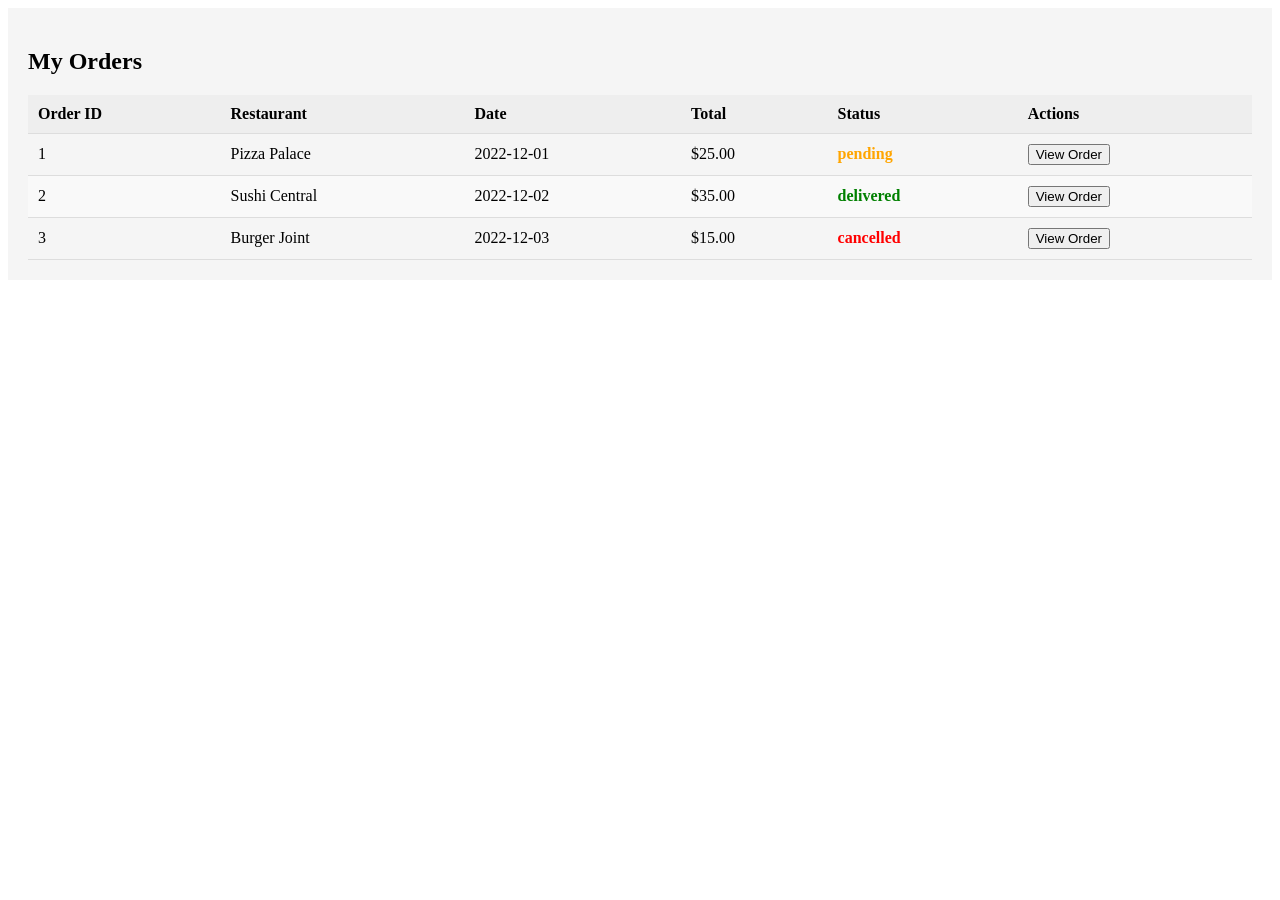
<file: cart.html>
<html>
    <head>
        <style>
            #my-orders {
  padding: 20px;
  background-color: #f5f5f5;
}

#orders-table {
  width: 100%;
  border-collapse: collapse;
}

#orders-table th,
#orders-table td {
  padding: 10px;
  text-align: left;
  border-bottom: 1px solid #ddd;
}

#orders-table th {
  background-color: #eee;
  font-weight: bold;
}

#orders-table tr:nth-child(even) {
  background-color: #f9f9f9;
}

#orders-table .status {
  color: #333;
  font-weight: bold;
}

#orders-table .pending {
  color: orange;
}

#orders-table .delivered {
  color: green;
}

#orders-table .cancelled {
  color: red;
}

        </style>
        </head>
        <body>
<div id="my-orders">
  <h2>My Orders</h2>
  <table id="orders-table">
    <thead>
      <tr>
        <th>Order ID</th>
        <th>Restaurant</th>
        <th>Date</th>
        <th>Total</th>
        <th>Status</th>
        <th>Actions</th>
      </tr>
    </thead>
    <tbody id="orders-table-body">
    </tbody>
  </table>
</div>
<script>

    const orders = [
  {
    id: 1,
    restaurant: "Pizza Palace",
    date: "2022-12-01",
    total: "$25.00",
    status: "pending"
  },
  {
    id: 2,
    restaurant: "Sushi Central",
    date: "2022-12-02",
    total: "$35.00",
    status: "delivered"
  },
  {
    id: 3,
    restaurant: "Burger Joint",
    date: "2022-12-03",
    total: "$15.00",
    status: "cancelled"
  }
];

const tableBody = document.querySelector("#orders-table-body");

for (const order of orders) {
  const row = document.createElement("tr");
  row.innerHTML = `
    <td>${order.id}</td>
    <td>${order.restaurant}</td>
    <td>${order.date}</td>
    <td>${order.total}</td>
    <td class="status ${order.status}">${order.status}</td>
    <td><button class="view-order-button">View Order</button></td>
  `;
  tableBody.appendChild(row);
}

</script>
</body>
</html>
</file>
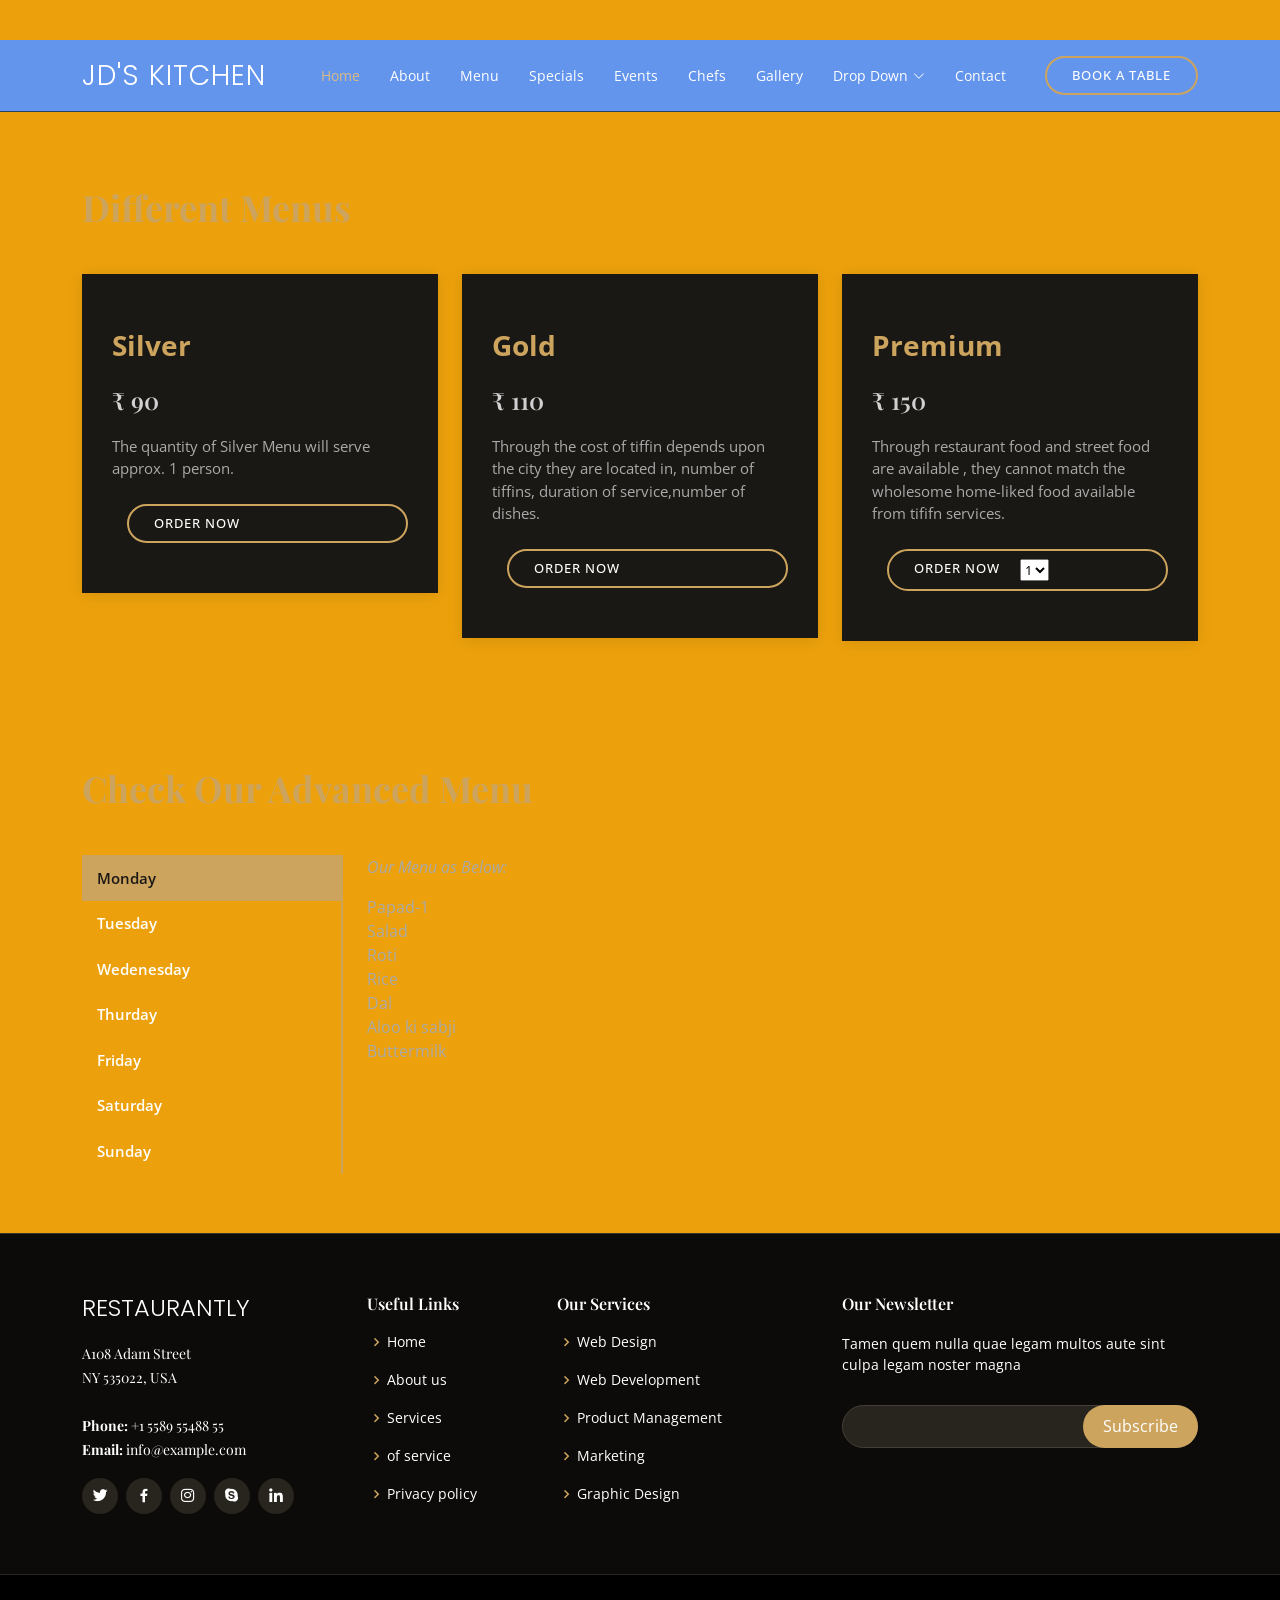
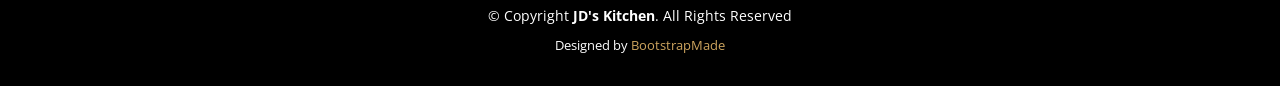
<file: dashboard.html>
<!DOCTYPE html>
<html lang="en">

<head>
  <meta charset="utf-8">
  <meta content="width=device-width, initial-scale=1.0" name="viewport">

  <title>Restaurantly Bootstrap Template - Index</title>
  <meta content="" name="description">
  <meta content="" name="keywords">

  <!-- Favicons -->
  <link href="assets/img/favicon.png" rel="icon">
  <link href="assets/img/apple-touch-icon.png" rel="apple-touch-icon">

  <!-- Google Fonts -->
  <link href="https://fonts.googleapis.com/css?family=Open+Sans:300,300i,400,400i,600,600i,700,700i|Playfair+Display:ital,wght@0,400;0,500;0,600;0,700;1,400;1,500;1,600;1,700|Poppins:300,300i,400,400i,500,500i,600,600i,700,700i" rel="stylesheet">

  <!-- Vendor CSS Files -->
  <link href="assets/vendor/animate.css/animate.min.css" rel="stylesheet">
  <link href="assets/vendor/aos/aos.css" rel="stylesheet">
  <link href="assets/vendor/bootstrap/css/bootstrap.min.css" rel="stylesheet">
  <link href="assets/vendor/bootstrap-icons/bootstrap-icons.css" rel="stylesheet">
  <link href="assets/vendor/boxicons/css/boxicons.min.css" rel="stylesheet">
  <link href="assets/vendor/glightbox/css/glightbox.min.css" rel="stylesheet">
  <link href="assets/vendor/swiper/swiper-bundle.min.css" rel="stylesheet">

  <!-- Template Main CSS File -->
  <link href="assets/css/style.css" rel="stylesheet">

</head>

<body>
 <!-- ======= Header ======= -->
 <header id="header" class="fixed-top d-flex align-items-cente">
    <div class="container-fluid container-xl d-flex align-items-center justify-content-lg-between">

      <h1 class="logo me-auto me-lg-0"><a href="index.html">JD's Kitchen</a></h1>
      <!-- Uncomment below if you prefer to use an image logo -->
      <!-- <a href="index.html" class="logo me-auto me-lg-0"><img src="assets/img/logo.png" alt="" class="img-fluid"></a>-->

      <nav id="navbar" class="navbar order-last order-lg-0">
        <ul>
          <li><a class="nav-link scrollto active" href="#hero">Home</a></li>
          <li><a class="nav-link scrollto" href="#about">About</a></li>
          <li><a class="nav-link scrollto" href="#menu">Menu</a></li>
          <li><a class="nav-link scrollto" href="#specials">Specials</a></li>
          <li><a class="nav-link scrollto" href="#events">Events</a></li>
          <li><a class="nav-link scrollto" href="#chefs">Chefs</a></li>
          <li><a class="nav-link scrollto" href="#gallery">Gallery</a></li>
          <li class="dropdown"><a href="#"><span>Drop Down</span> <i class="bi bi-chevron-down"></i></a>
            <ul>
              <li><a href="#">Drop Down 1</a></li>
              <li class="dropdown"><a href="#"><span>Deep Drop Down</span> <i class="bi bi-chevron-right"></i></a>
                <ul>
                  <li><a href="#">Deep Drop Down 1</a></li>
                  <li><a href="#">Deep Drop Down 2</a></li>
                  <li><a href="#">Deep Drop Down 3</a></li>
                  <li><a href="#">Deep Drop Down 4</a></li>
                  <li><a href="#">Deep Drop Down 5</a></li>
                </ul>
              </li>
              <li><a href="#">Drop Down 2</a></li>
              <li><a href="#">Drop Down 3</a></li>
              <li><a href="#">Drop Down 4</a></li>
            </ul>
          </li>
          <li><a class="nav-link scrollto" href="#contact">Contact</a></li>
        </ul>
        <i class="bi bi-list mobile-nav-toggle"></i>
      </nav><!-- .navbar -->
      <a href="#book-a-table" class="book-a-table-btn scrollto d-none d-lg-flex">Book a table</a>

    </div>
  </header><!-- End Header -->
<br><br><br><br><br>


    <!-- ======= Why Us Section ======= -->
    <section id="why-us" class="why-us">
        <div class="container" data-aos="fade-up">
  
          <div class="section-title">
            
            <p>Different Menus</p>
          </div>
  
          <div class="row">
  
            <div class="col-lg-4">
              <div class="box" data-aos="zoom-in" data-aos-delay="100">
                <span>Silver</span>
                <h4>₹ 90</h4>
                <p>The quantity of Silver Menu will serve approx. 1 person.</p>
                <br>
                <a href="#book-a-table" class="book-a-table-btn scrollto d-none d-lg-flex">Order Now</a>

            </div>
            </div>
  
            <div class="col-lg-4 mt-4 mt-lg-0">
             <div class="box" data-aos="zoom-in" data-aos-delay="200">
                <span>Gold</span>
                <h4>₹ 110</h4>
                <p>Through the cost of tiffin depends upon the city they are located in, number of tiffins, duration of service,number of dishes.
                </p>
            <br><a href="#book-a-table" class="book-a-table-btn scrollto d-none d-lg-flex">Order Now</a>
  
            </div>
            </div>
  
            <div class="col-lg-4 mt-4 mt-lg-0">
              <div class="box" data-aos="zoom-in" data-aos-delay="300">
                <span>Premium</span>
                <h4> ₹ 150</h4>
                <p>Through restaurant food and street food are available , they cannot match the wholesome home-liked food available from tififn services.</p>
            <br>
                <a href="#book-a-table" class="book-a-table-btn scrollto d-none d-lg-flex">Order Now  &nbsp;&nbsp; &nbsp;    <select><option value="1">1</option>
                  <option value="2">2</option>
                  <option value="3">3</option>
  

</select></a>
         
              </div>
            </div>
    
          </div>
  
        </div>
      </section><!-- End Why Us Section -->


<!-- ======= Specials Section ======= -->
<section id="specials" class="specials">
    <div class="container" data-aos="fade-up">

      <div class="section-title">
        
        <p>Check Our Advanced Menu</p>
      </div>

      <div class="row" data-aos="fade-up" data-aos-delay="100">
        <div class="col-lg-3">
          <ul class="nav nav-tabs flex-column">
            <li class="nav-item">
              <a class="nav-link active show" data-bs-toggle="tab" href="#tab-1">Monday</a>
            </li>
            <li class="nav-item">
              <a class="nav-link" data-bs-toggle="tab" href="#tab-2">Tuesday</a>
            </li>
            <li class="nav-item">
              <a class="nav-link" data-bs-toggle="tab" href="#tab-3">Wedenesday</a>
            </li>
            <li class="nav-item">
              <a class="nav-link" data-bs-toggle="tab" href="#tab-4">Thurday</a>
            </li>
            <li class="nav-item">
              <a class="nav-link" data-bs-toggle="tab" href="#tab-5">Friday</a>
            </li>
            <li class="nav-item">
                <a class="nav-link" data-bs-toggle="tab" href="#tab-6">Saturday</a>
              </li>
              <li class="nav-item">
                <a class="nav-link" data-bs-toggle="tab" href="#tab-7">Sunday</a>
              </li>
          </ul>
        </div>
        <div class="col-lg-9 mt-4 mt-lg-0">
          <div class="tab-content">
            <div class="tab-pane active show" id="tab-1">
              <div class="row">
                <div class="col-lg-8 details order-2 order-lg-1">
              <p class="fst-italic">Our Menu as Below:</p>
                  <p>Papad-1<br>
                  Salad<br>
                Roti<br>
              Rice<br>
            Dal<br>
          Aloo ki sabji<br>
        Buttermilk</p>
                </div>
               </div>
            </div>
            <div class="tab-pane" id="tab-2">
              <div class="row">
                <div class="col-lg-8 details order-2 order-lg-1">
                  
                  <p class="fst-italic">Our Menu as below :</p>
                  <p>Papad<br>
                  Salad<br>
                roti<br>
              Dal<br>
            Rice<br>
          Buttermilk<br>
        Bhindi ki Sabji</p>
                </div>
                            </div>
            </div>
            <div class="tab-pane" id="tab-3">
              <div class="row">
                <div class="col-lg-8 details order-2 order-lg-1">
                  <p class="fst-italic">Our Menu as Below :</p>
                  <p>Lunch &nbsp;&nbsp;&nbsp;&nbsp;&nbsp;&nbsp;&nbsp;&nbsp;&nbsp;&nbsp;&nbsp;&nbsp;&nbsp; Dinner:</p>
                  <p>Papad<br>
                    Salad<br>
                  roti<br>
                Dal<br>
              Rice<br>
            Buttermilk
            <br>
          </p>
                </div>
                
              </div>
            </div>
            <div class="tab-pane" id="tab-4">
              <div class="row">
                <div class="col-lg-8 details order-2 order-lg-1">
                  
                  <p class="fst-italic">our Menu as Below:</p>
                  <p>Eaque consequuntur consequuntur libero expedita in voluptas. Nostrum ipsam necessitatibus aliquam fugiat debitis quis velit. Eum ex maxime error in consequatur corporis atque. Eligendi asperiores sed qui veritatis aperiam quia a laborum inventore</p>
                </div>
                
              </div>
            </div>
            <div class="tab-pane" id="tab-5">
              <div class="row">
                <div class="col-lg-8 details order-2 order-lg-1">
                               <p class="fst-italic">Omnis blanditiis saepe eos autem qui sunt debitis porro quia.</p>
                  <p>Exercitationem nostrum omnis. Ut reiciendis repudiandae minus. Omnis recusandae ut non quam ut quod eius qui. Ipsum quia odit vero atque qui quibusdam amet. Occaecati sed est sint aut vitae molestiae voluptate vel</p>
                </div>
                             </div>
            </div>
            <div class="tab-pane" id="tab-6">
                <div class="row">
                  <div class="col-lg-8 details order-2 order-lg-1">
                                        <p class="fst-italic">Totam aperiam accusamus. Repellat consequuntur iure voluptas iure porro quis delectus</p>
                    <p>Eaque consequuntur consequuntur libero expedita in voluptas. Nostrum ipsam necessitatibus aliquam fugiat debitis quis velit. Eum ex maxime error in consequatur corporis atque. Eligendi asperiores sed qui veritatis aperiam quia a laborum inventore</p>
                  </div>
                                </div>
              </div>
              <div class="tab-pane" id="tab-7">
                <div class="row">
                  <div class="col-lg-8 details order-2 order-lg-1">
                    
                    <p class="fst-italic">Totam aperiam accusamus. Repellat consequuntur iure voluptas iure porro quis delectus</p>
                    <p>Eaque consequuntur consequuntur libero expedita in voluptas. Nostrum ipsam necessitatibus aliquam fugiat debitis quis velit. Eum ex maxime error in consequatur corporis atque. Eligendi asperiores sed qui veritatis aperiam quia a laborum inventore</p>
                  </div>
                              </div>
              </div>
          </div>
        </div>
      </div>

    </div>
  </section><!-- End Specials Section -->


  <!-- ======= Footer ======= -->
  <footer id="footer">
    <div class="footer-top">
      <div class="container">
        <div class="row">

          <div class="col-lg-3 col-md-6">
            <div class="footer-info">
              <h3>Restaurantly</h3>
              <p>
                A108 Adam Street <br>
                NY 535022, USA<br><br>
                <strong>Phone:</strong> +1 5589 55488 55<br>
                <strong>Email:</strong> info@example.com<br>
              </p>
              <div class="social-links mt-3">
                <a href="#" class="twitter"><i class="bx bxl-twitter"></i></a>
                <a href="#" class="facebook"><i class="bx bxl-facebook"></i></a>
                <a href="#" class="instagram"><i class="bx bxl-instagram"></i></a>
                <a href="#" class="google-plus"><i class="bx bxl-skype"></i></a>
                <a href="#" class="linkedin"><i class="bx bxl-linkedin"></i></a>
              </div>
            </div>
          </div>

          <div class="col-lg-2 col-md-6 footer-links">
            <h4>Useful Links</h4>
            <ul>
              <li><i class="bx bx-chevron-right"></i> <a href="#">Home</a></li>
              <li><i class="bx bx-chevron-right"></i> <a href="#">About us</a></li>
              <li><i class="bx bx-chevron-right"></i> <a href="#">Services</a></li>
              <li><i class="bx bx-chevron-right"></i> <a href="#">   of service</a></li>
              <li><i class="bx bx-chevron-right"></i> <a href="#">Privacy policy</a></li>
            </ul>
          </div>

          <div class="col-lg-3 col-md-6 footer-links">
            <h4>Our Services</h4>
            <ul>
              <li><i class="bx bx-chevron-right"></i> <a href="#">Web Design</a></li>
              <li><i class="bx bx-chevron-right"></i> <a href="#">Web Development</a></li>
              <li><i class="bx bx-chevron-right"></i> <a href="#">Product Management</a></li>
              <li><i class="bx bx-chevron-right"></i> <a href="#">Marketing</a></li>
              <li><i class="bx bx-chevron-right"></i> <a href="#">Graphic Design</a></li>
            </ul>
          </div>

          <div class="col-lg-4 col-md-6 footer-newsletter">
            <h4>Our Newsletter</h4>
            <p>Tamen quem nulla quae legam multos aute sint culpa legam noster magna</p>
            <form action="" method="post">
              <input type="email" name="email"><input type="submit" value="Subscribe">
            </form>

          </div>

        </div>
      </div>
    </div>

    <div class="container">
      <div class="copyright">
        &copy; Copyright <strong><span>JD's Kitchen</span></strong>. All Rights Reserved
      </div>
      <div class="credits">
        <!-- All the links in the footer should remain intact. -->
        <!-- You can delete the links only if you purchased the pro version. -->
        <!-- Licensing information: https://bootstrapmade.com/license/ -->
        <!-- Purchase the pro version with working PHP/AJAX contact form: https://bootstrapmade.com/restaurantly-restaurant-template/ -->
        Designed by <a href="https://bootstrapmade.com/">BootstrapMade</a>
      </div>
    </div>
  </footer><!-- End Footer -->

  <div id="preloader"></div>
  <a href="#" class="back-to-top d-flex align-items-center justify-content-center"><i class="bi bi-arrow-up-short"></i></a>

  <!-- Vendor JS Files -->
  <script src="assets/vendor/aos/aos.js"></script>
  <script src="assets/vendor/bootstrap/js/bootstrap.bundle.min.js"></script>
  <script src="assets/vendor/glightbox/js/glightbox.min.js"></script>
  <script src="assets/vendor/isotope-layout/isotope.pkgd.min.js"></script>
  <script src="assets/vendor/swiper/swiper-bundle.min.js"></script>
  <script src="assets/vendor/php-email-form/validate.js"></script>

  <!-- Template Main JS File -->
  <script src="assets/js/main.js"></script>

</body>

</html>
</file>
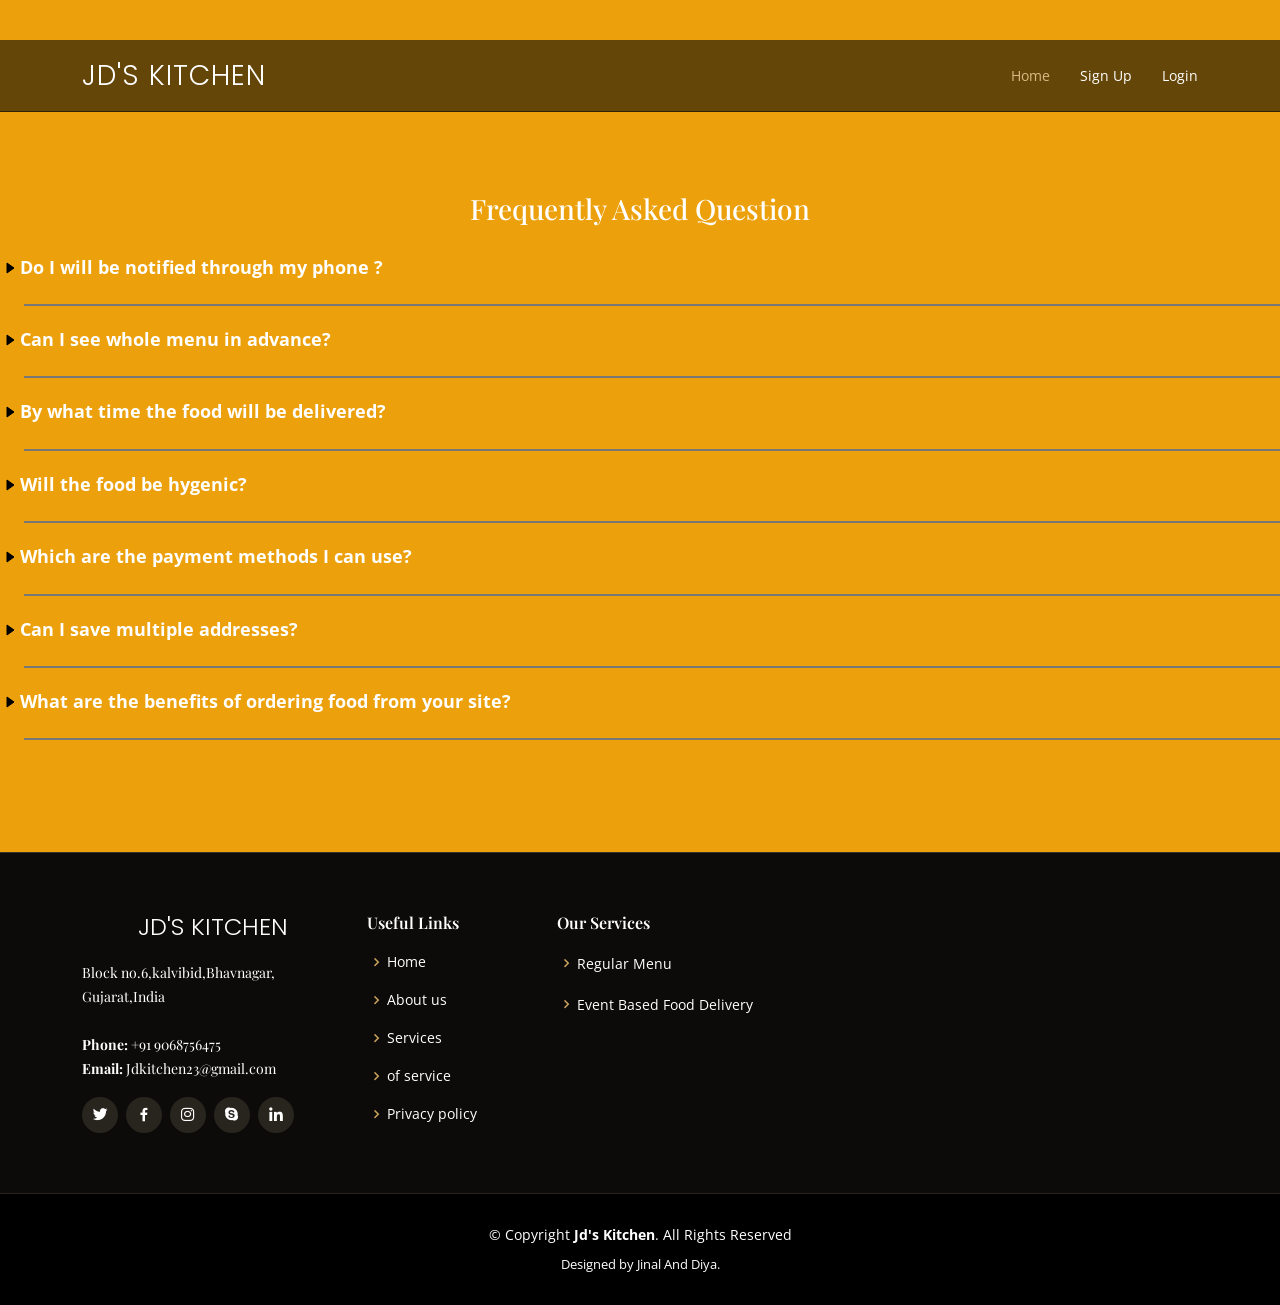
<file: faq.html>
<html>
    <head>
      <meta charset="utf-8">
  <meta content="width=device-width, initial-scale=1.0" name="viewport">

  <title>JD's Kitchen</title>
  <meta content="" name="description">
  <meta content="" name="keywords">

    
      <!-- Favicons -->
  <link href="assets/img/jd1.png" rel="icon">
  <link href="assets/img/jd1.png" rel="apple-touch-icon">

  <!-- Google Fonts -->
  <link href="https://fonts.googleapis.com/css?family=Open+Sans:300,300i,400,400i,600,600i,700,700i|Playfair+Display:ital,wght@0,400;0,500;0,600;0,700;1,400;1,500;1,600;1,700|Poppins:300,300i,400,400i,500,500i,600,600i,700,700i" rel="stylesheet">

  <!-- Vendor CSS Files -->
  <link href="assets/vendor/animate.css/animate.min.css" rel="stylesheet">
  <link href="assets/vendor/aos/aos.css" rel="stylesheet">
  <link href="assets/vendor/bootstrap/css/bootstrap.min.css" rel="stylesheet">
  <link href="assets/vendor/bootstrap-icons/bootstrap-icons.css" rel="stylesheet">
  <link href="assets/vendor/boxicons/css/boxicons.min.css" rel="stylesheet">
  <link href="assets/vendor/glightbox/css/glightbox.min.css" rel="stylesheet">
  <link href="assets/vendor/swiper/swiper-bundle.min.css" rel="stylesheet">

  <!-- Template Main CSS File -->
  <link href="assets/css/style.css" rel="stylesheet">

<style>
    
/*--------------------------------------------------------------
# Header
--------------------------------------------------------------*/
#header {
  background: rgba(12, 11, 9, 0.6);
  border-bottom: 1px solid rgba(12, 11, 9, 0.6);
  transition: all 0.5s;
  z-index: 997;
  padding: 15px 0;
  top: 40px;
}

#header.header-scrolled {
  top: 0;
  background:rgba(0, 0, 0, 0.85);
  border-bottom: 1px solid #37332a;
}

#header .logo {
  font-size: 28px;
  margin: 0;
  padding: 0;
  line-height: 1;
  font-weight: 300;
  letter-spacing: 1px;
  text-transform: uppercase;
  font-family: "Poppins", sans-serif;
}

#header .logo a {
  color: #fff;
}

#header .logo img {
  max-height: 40px;
}
h3{color:white;
text-align: center;}

dl.faq button {
  margin: 0;
  margin-top: 16px;
  color:White;
  padding: 4px 8px;
  font-weight: bold;
  font-size: 110%;
  border: none;
  background-color:  transparent;
  border-radius: 5px;
}

dl dd {
  margin: 0;
  padding: 0;
  margin-left: 1.5em;
  padding-bottom: 20px;
  border-bottom: 2px solid #777;
}

dl.faq .desc {
  margin: 0;
  margin-top: 0.25em;
  padding: 0.25em;
  font-size: 110%;
  display: none;
  
}

dl.faq button:hover,
dl.faq button:focus {
  padding: 2px 6px;
  border: 2px solid  #cda45e;
  cursor: pointer;
}

dl.faq button[aria-expanded="false"]::before {
  content: url("data:image/svg+xml,%3C%3Fxml version='1.0' encoding='utf-8'%3F%3E%3Csvg xmlns='http://www.w3.org/2000/svg' width='12' height='12' viewBox='0 0 12 12' style='forced-color-adjust: auto;'%3E%3Cpolygon points='1 1, 1 11, 8 6' fill='currentcolor' stroke= 'currentcolor' /%3E%3C/svg%3E%0A");
  position: relative;
  left: -2px;
}

dl.faq button[aria-expanded="true"]::before {
  content: url("data:image/svg+xml,%3C%3Fxml version='1.0' encoding='utf-8'%3F%3E%3Csvg xmlns='http://www.w3.org/2000/svg' width='12' height='12' viewBox='0 0 12 12' style='forced-color-adjust: auto;'%3E%3Cpolygon points='1 1, 11 1, 6 8' fill='currentcolor' stroke= 'currentcolor' /%3E%3C/svg%3E ");
  position: relative;
  left: -4px;
  top: 2px;
}



/*--------------------------------------------------------------
# Footer
--------------------------------------------------------------*/
#footer {
  background: black;
  padding: 0 0 30px 0;
  color: #fff;
  font-size: 14px;
}

#footer .footer-top {
  background: #0c0b09;
  border-top: 1px solid #37332a;
  border-bottom: 1px solid #28251f;
  padding: 60px 0 30px 0;
}

#footer .footer-top .footer-info {
  margin-bottom: 30px;
}

#footer .footer-top .footer-info h3 {
  font-size: 24px;
  margin: 0 0 20px 0;
  padding: 2px 0 2px 0;
  line-height: 1;
  font-weight: 300;
  text-transform: uppercase;
  font-family: "Poppins", sans-serif;
}

#footer .footer-top .footer-info p {
  font-size: 14px;
  line-height: 24px;
  margin-bottom: 0;
  font-family: "Playfair Display", serif;
  color: #fff;
}

#footer .footer-top .social-links a {
  font-size: 18px;
  display: inline-block;
  background: #28251f;
  color: #fff;
  line-height: 1;
  padding: 8px 0;
  margin-right: 4px;
  border-radius: 50%;
  text-align: center;
  width: 36px;
  height: 36px;
  transition: 0.3s;
}

#footer .footer-top .social-links a:hover {
  background: #cda45e;
  color: #fff;
  text-decoration: none;
}

#footer .footer-top h4 {
  font-size: 16px;
  font-weight: 600;
  color: #fff;
  position: relative;
  padding-bottom: 12px;
}

#footer .footer-top .footer-links {
  margin-bottom: 30px;
}

#footer .footer-top .footer-links ul {
  list-style: none;
  padding: 0;
  margin: 0;
}

#footer .footer-top .footer-links ul i {
  padding-right: 2px;
  color: #cda45e;
  font-size: 18px;
  line-height: 1;
}

#footer .footer-top .footer-links ul li {
  padding: 10px 0;
  display: flex;
  align-items: center;
}

#footer .footer-top .footer-links ul li:first-child {
  padding-top: 0;
}

#footer .footer-top .footer-links ul a {
  color: #fff;
  transition: 0.3s;
  display: inline-block;
  line-height: 1;
}

#footer .footer-top .footer-links ul a:hover {
  color: #cda45e;
  padding-left: 5px;
}
#footer .copyright {
  text-align: center;
  padding-top: 30px;
}

#footer .credits {
  padding-top: 10px;
  text-align: center;
  font-size: 13px;
  color: #fff;
}
    </style>
 
    </head>
    <body>
        
      <header id="header" class="fixed-top d-flex align-items-cente">
        <div class="container-fluid container-xl d-flex align-items-center justify-content-lg-between">
    
          <h1 class="logo me-auto me-lg-0"><a href="index.html">JD's Kitchen</a></h1>
          <!-- Uncomment below if you prefer to use an image logo -->
          <!-- <a href="index.html" class="logo me-auto me-lg-0"><img src="assets/img/logo.png" alt="" class="img-fluid"></a>-->
    
          <nav id="navbar" class="navbar order-last order-lg-0">
            <ul>
              <li><a class="nav-link scrollto active" href="index.php">Home</a></li>
              <li><a class="nav-link scrollto" href="signup.php">
                Sign Up</a></li>
              <li><a class="nav-link scrollto" href="#login">Login</a></li>
             
            </ul>
    
        </div>
      </header><!-- End Header -->
      <br><br><br><br><br>
      <br><br><br>

      <h3>Frequently Asked Question<abbr title="Frequently Asked Questions"></abbr></h3>
<dl class="faq">
  <dt>
    <button type="button" aria-expanded="false" aria-controls="faq1_desc">Do I will be notified through my phone ? </button>
  </dt>
  <dd>
    <div id="faq1_desc" class="desc">
      Yes, we will send notification to your login number.
    </div>
  </dd>
  <dt>
    <button type="button" aria-expanded="false" aria-controls="faq2_desc">Can I see whole menu in advance?</button>
  </dt>
  <dd>
    <div id="faq2_desc" class="desc">Its best feature from our site that we provide advance menu. 
      Whole week menu will be shown in advance.</div>
  </dd>
  <dt>
    <button type="button" aria-expanded="false" aria-controls="faq3_desc">By what time the food will be delivered?</button>
  </dt>
  <dd>
    <div id="faq3_desc" class="desc">
      Food will  be delivered as per our schedule.
    </div>
  </dd>
  <dt>
    <button type="button" aria-expanded="false" aria-controls="faq4_desc">Will the food be hygenic?</button>
  </dt>
  <dd>
    <div id="faq4_desc" class="desc">
      Yes, we will be taking very precautions while preparing the food. 
    </div>
  </dd>
  <dt>
    <button type="button" aria-expanded="false" aria-controls="faq5_desc">Which are the payment methods I can use?</button>
  </dt>
  <dd>
    <div id="faq5_desc" class="desc">
      We provide cash on delivery methods only.When you recieve the order you will have to pay cash to our delivery person. 
    </div>
  </dd>
  <dt>
    <button type="button" aria-expanded="false" aria-controls="faq6_desc">Can I save multiple addresses?</button>
  </dt>
  <dd>
    <div id="faq6_desc" class="desc">
      Yes, we provide option to fill multiple addresses at a time and you can also update your  profile at any time. 
    </div>
  </dd>
  <dt>
    <button type="button" aria-expanded="false" aria-controls="faq7_desc">What are the benefits of ordering food from your site?</button>
  </dt>
  <dd>
    <div id="faq7_desc" class="desc">
      We know you like to eat tasty food but not the unhealthy one, so we are providing homemade food which is tasty as well as tasty like you are eating your home food.
    </div>
  </dd>
</dl>


<br><br><br><br>

<!-- ======= Footer ======= -->
<footer id="footer">
  <div class="footer-top">
    <div class="container">
      <div class="row">

        <div class="col-lg-3 col-md-6">
          <div class="footer-info">
            <h3>JD's Kitchen</h3>
            <p>
               Block no.6,kalvibid,Bhavnagar, <br>
               Gujarat,India<br><br>
              <strong>Phone:</strong> +91 9068756475<br>
              <strong>Email:</strong> Jdkitchen23@gmail.com<br>
            </p>
            <div class="social-links mt-3">
              <a href="#" class="twitter"><i class="bx bxl-twitter"></i></a>
              <a href="#" class="facebook"><i class="bx bxl-facebook"></i></a>
              <a href="#" class="instagram"><i class="bx bxl-instagram"></i></a>
              <a href="#" class="google-plus"><i class="bx bxl-skype"></i></a>
              <a href="#" class="linkedin"><i class="bx bxl-linkedin"></i></a>
            </div>
          </div>
        </div>

        <div class="col-lg-2 col-md-6 footer-links">
          <h4>Useful Links</h4>
          <ul>
            <li><i class="bx bx-chevron-right"></i> <a href="#">Home</a></li>
            <li><i class="bx bx-chevron-right"></i> <a href="#">About us</a></li>
            <li><i class="bx bx-chevron-right"></i> <a href="#">Services</a></li>
            <li><i class="bx bx-chevron-right"></i> <a href="#">   of service</a></li>
            <li><i class="bx bx-chevron-right"></i> <a href="#">Privacy policy</a></li>
          </ul>
        </div>

        <div class="col-lg-3 col-md-6 footer-links">
          <h4>Our Services</h4>
          <ul>
            
              <li><i class="bx bx-chevron-right"></i> Regular Menu 
              <li><i class="bx bx-chevron-right"></i> Event Based Food Delivery
            
          </ul>
        </div>
          </form>

        </div>

      </div>
    </div>
  </div>

  <div class="container">
    <div class="copyright">
      &copy; Copyright <strong><span>Jd's Kitchen</span></strong>. All Rights Reserved
    </div>
    <div class="credits">
      <!-- All the links in the footer should remain intact. -->
      <!-- You can delete the links only if you purchased the pro version. -->
      <!-- Licensing information: https://bootstrapmade.com/license/ -->
      <!-- Purchase the pro version with working PHP/AJAX contact form: https://bootstrapmade.com/restaurantly-restaurant-template/ -->
      Designed by Jinal And Diya.
    </div>
  </div>
  </footer><!-- End Footer -->

<script> 

    'use strict';
    
    /*
     *   @constructorDisclosureButton
     *
     *
     */
    class DisclosureButton {
      constructor(buttonNode) {
        this.buttonNode = buttonNode;
        this.controlledNode = false;
    
        var id = this.buttonNode.getAttribute('aria-controls');
    
        if (id) {
          this.controlledNode = document.getElementById(id);
        }
    
        this.buttonNode.setAttribute('aria-expanded', 'false');
        this.hideContent();
    
        this.buttonNode.addEventListener('click', this.onClick.bind(this));
        this.buttonNode.addEventListener('focus', this.onFocus.bind(this));
        this.buttonNode.addEventListener('blur', this.onBlur.bind(this));
      }
    
      showContent() {
        if (this.controlledNode) {
          this.controlledNode.style.display = 'block';
        }
      }
    
      hideContent() {
        if (this.controlledNode) {
          this.controlledNode.style.display = 'none';
        }
      }
    
      toggleExpand() {
        if (this.buttonNode.getAttribute('aria-expanded') === 'true') {
          this.buttonNode.setAttribute('aria-expanded', 'false');
          this.hideContent();
        } else {
          this.buttonNode.setAttribute('aria-expanded', 'true');
          this.showContent();
        }
      }
    
      /* EVENT HANDLERS */
    
      onClick() {
        this.toggleExpand();
      }
    
      onFocus() {
        this.buttonNode.classList.add('focus');
      }
    
      onBlur() {
        this.buttonNode.classList.remove('focus');
      }
    }
    
    /* Initialize Hide/Show Buttons */
    
    window.addEventListener(
      'load',
      function () {
        var buttons = document.querySelectorAll(
          'button[aria-expanded][aria-controls]'
        );
    
        for (var i = 0; i < buttons.length; i++) {
          new DisclosureButton(buttons[i]);
        }
      },
      false
    );
    </script>
        </body>
        
        </html>
</file>
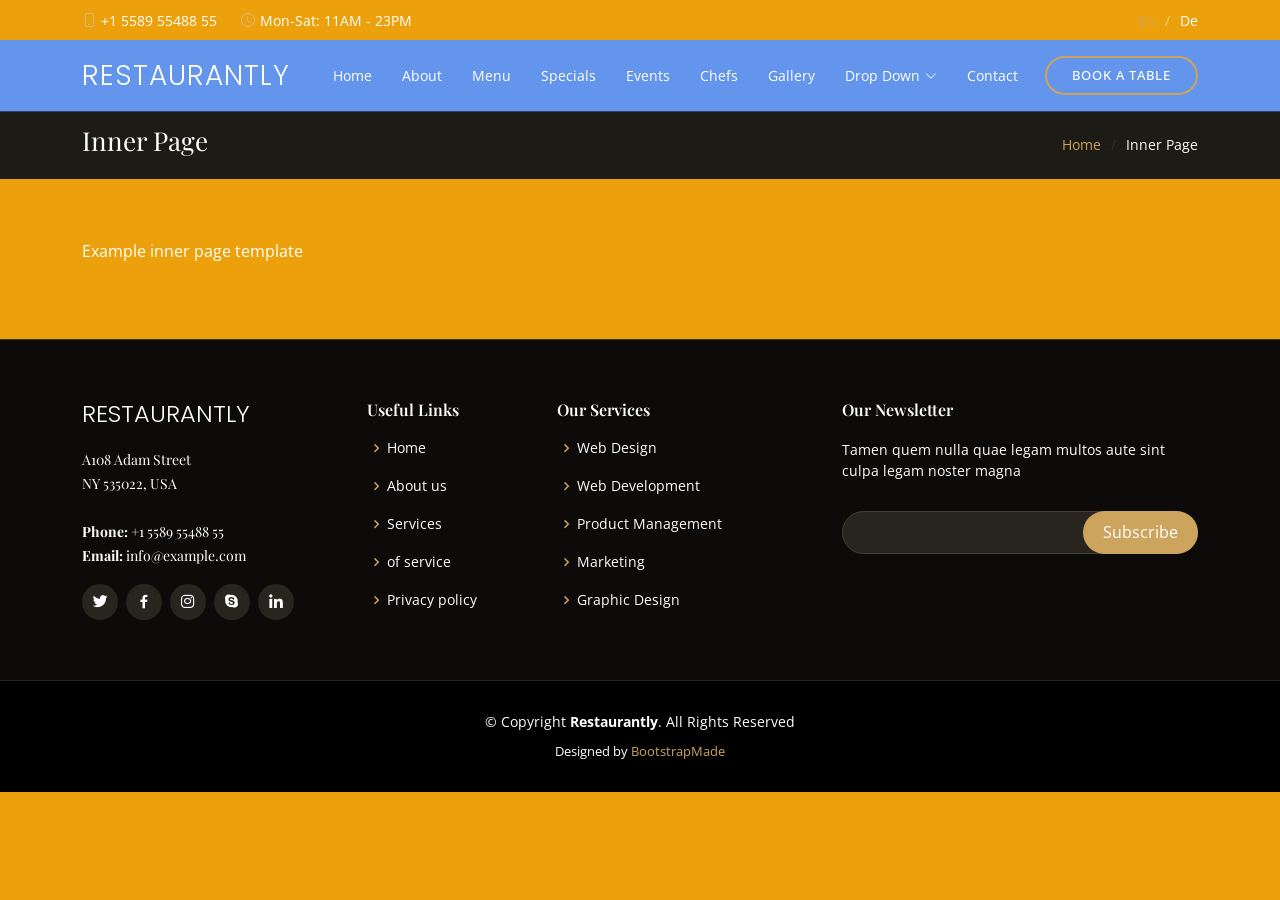
<file: inner-page.html>
<!DOCTYPE html>
<html lang="en">

<head>
  <meta charset="utf-8">
  <meta content="width=device-width, initial-scale=1.0" name="viewport">

  <title>Restaurantly Bootstrap Template - Inner Page</title>
  <meta content="" name="description">
  <meta content="" name="keywords">

  <!-- Favicons -->
  <link href="assets/img/favicon.png" rel="icon">
  <link href="assets/img/apple-touch-icon.png" rel="apple-touch-icon">

  <!-- Google Fonts -->
  <link href="https://fonts.googleapis.com/css?family=Open+Sans:300,300i,400,400i,600,600i,700,700i|Playfair+Display:ital,wght@0,400;0,500;0,600;0,700;1,400;1,500;1,600;1,700|Poppins:300,300i,400,400i,500,500i,600,600i,700,700i" rel="stylesheet">

  <!-- Vendor CSS Files -->
  <link href="assets/vendor/animate.css/animate.min.css" rel="stylesheet">
  <link href="assets/vendor/aos/aos.css" rel="stylesheet">
  <link href="assets/vendor/bootstrap/css/bootstrap.min.css" rel="stylesheet">
  <link href="assets/vendor/bootstrap-icons/bootstrap-icons.css" rel="stylesheet">
  <link href="assets/vendor/boxicons/css/boxicons.min.css" rel="stylesheet">
  <link href="assets/vendor/glightbox/css/glightbox.min.css" rel="stylesheet">
  <link href="assets/vendor/swiper/swiper-bundle.min.css" rel="stylesheet">

  <!-- Template Main CSS File -->
  <link href="assets/css/style.css" rel="stylesheet">

  <!-- =======================================================
  * Template Name: Restaurantly - v3.9.1
  * Template URL: https://bootstrapmade.com/restaurantly-restaurant-template/
  * Author: BootstrapMade.com
  * License: https://bootstrapmade.com/license/
  ======================================================== -->
</head>

<body>

  <!-- ======= Top Bar ======= -->
  <div id="topbar" class="d-flex align-items-center fixed-top">
    <div class="container d-flex justify-content-center justify-content-md-between">

      <div class="contact-info d-flex align-items-center">
        <i class="bi bi-phone d-flex align-items-center"><span>+1 5589 55488 55</span></i>
        <i class="bi bi-clock d-flex align-items-center ms-4"><span> Mon-Sat: 11AM - 23PM</span></i>
      </div>

      <div class="languages d-none d-md-flex align-items-center">
        <ul>
          <li>En</li>
          <li><a href="#">De</a></li>
        </ul>
      </div>
    </div>
  </div>

  <!-- ======= Header ======= -->
  <header id="header" class="fixed-top d-flex align-items-cente">
    <div class="container-fluid container-xl d-flex align-items-center justify-content-lg-between">

      <h1 class="logo me-auto me-lg-0"><a href="index.html">Restaurantly</a></h1>
      <!-- Uncomment below if you prefer to use an image logo -->
      <!-- <a href="index.html" class="logo me-auto me-lg-0"><img src="assets/img/logo.png" alt="" class="img-fluid"></a>-->

      <nav id="navbar" class="navbar order-last order-lg-0">
        <ul>
          <li><a class="nav-link scrollto " href="#hero">Home</a></li>
          <li><a class="nav-link scrollto" href="#about">About</a></li>
          <li><a class="nav-link scrollto" href="#menu">Menu</a></li>
          <li><a class="nav-link scrollto" href="#specials">Specials</a></li>
          <li><a class="nav-link scrollto" href="#events">Events</a></li>
          <li><a class="nav-link scrollto" href="#chefs">Chefs</a></li>
          <li><a class="nav-link scrollto" href="#gallery">Gallery</a></li>
          <li class="dropdown"><a href="#"><span>Drop Down</span> <i class="bi bi-chevron-down"></i></a>
            <ul>
              <li><a href="#">Drop Down 1</a></li>
              <li class="dropdown"><a href="#"><span>Deep Drop Down</span> <i class="bi bi-chevron-right"></i></a>
                <ul>
                  <li><a href="#">Deep Drop Down 1</a></li>
                  <li><a href="#">Deep Drop Down 2</a></li>
                  <li><a href="#">Deep Drop Down 3</a></li>
                  <li><a href="#">Deep Drop Down 4</a></li>
                  <li><a href="#">Deep Drop Down 5</a></li>
                </ul>
              </li>
              <li><a href="#">Drop Down 2</a></li>
              <li><a href="#">Drop Down 3</a></li>
              <li><a href="#">Drop Down 4</a></li>
            </ul>
          </li>
          <li><a class="nav-link scrollto" href="#contact">Contact</a></li>
        </ul>
        <i class="bi bi-list mobile-nav-toggle"></i>
      </nav><!-- .navbar -->
      <a href="#book-a-table" class="book-a-table-btn scrollto d-none d-lg-flex">Book a table</a>

    </div>
  </header><!-- End Header -->

  <main id="main">
    <section class="breadcrumbs">
      <div class="container">

        <div class="d-flex justify-content-between align-items-center">
          <h2>Inner Page</h2>
          <ol>
            <li><a href="index.html">Home</a></li>
            <li>Inner Page</li>
          </ol>
        </div>

      </div>
    </section>

    <section class="inner-page">
      <div class="container">
        <p>
          Example inner page template
        </p>
      </div>
    </section>

  </main><!-- End #main -->

  <!-- ======= Footer ======= -->
  <footer id="footer">
    <div class="footer-top">
      <div class="container">
        <div class="row">

          <div class="col-lg-3 col-md-6">
            <div class="footer-info">
              <h3>Restaurantly</h3>
              <p>
                A108 Adam Street <br>
                NY 535022, USA<br><br>
                <strong>Phone:</strong> +1 5589 55488 55<br>
                <strong>Email:</strong> info@example.com<br>
              </p>
              <div class="social-links mt-3">
                <a href="#" class="twitter"><i class="bx bxl-twitter"></i></a>
                <a href="#" class="facebook"><i class="bx bxl-facebook"></i></a>
                <a href="#" class="instagram"><i class="bx bxl-instagram"></i></a>
                <a href="#" class="google-plus"><i class="bx bxl-skype"></i></a>
                <a href="#" class="linkedin"><i class="bx bxl-linkedin"></i></a>
              </div>
            </div>
          </div>

          <div class="col-lg-2 col-md-6 footer-links">
            <h4>Useful Links</h4>
            <ul>
              <li><i class="bx bx-chevron-right"></i> <a href="#">Home</a></li>
              <li><i class="bx bx-chevron-right"></i> <a href="#">About us</a></li>
              <li><i class="bx bx-chevron-right"></i> <a href="#">Services</a></li>
              <li><i class="bx bx-chevron-right"></i> <a href="#">   of service</a></li>
              <li><i class="bx bx-chevron-right"></i> <a href="#">Privacy policy</a></li>
            </ul>
          </div>

          <div class="col-lg-3 col-md-6 footer-links">
            <h4>Our Services</h4>
            <ul>
              <li><i class="bx bx-chevron-right"></i> <a href="#">Web Design</a></li>
              <li><i class="bx bx-chevron-right"></i> <a href="#">Web Development</a></li>
              <li><i class="bx bx-chevron-right"></i> <a href="#">Product Management</a></li>
              <li><i class="bx bx-chevron-right"></i> <a href="#">Marketing</a></li>
              <li><i class="bx bx-chevron-right"></i> <a href="#">Graphic Design</a></li>
            </ul>
          </div>

          <div class="col-lg-4 col-md-6 footer-newsletter">
            <h4>Our Newsletter</h4>
            <p>Tamen quem nulla quae legam multos aute sint culpa legam noster magna</p>
            <form action="" method="post">
              <input type="email" name="email"><input type="submit" value="Subscribe">
            </form>

          </div>

        </div>
      </div>
    </div>

    <div class="container">
      <div class="copyright">
        &copy; Copyright <strong><span>Restaurantly</span></strong>. All Rights Reserved
      </div>
      <div class="credits">
        <!-- All the links in the footer should remain intact. -->
        <!-- You can delete the links only if you purchased the pro version. -->
        <!-- Licensing information: https://bootstrapmade.com/license/ -->
        <!-- Purchase the pro version with working PHP/AJAX contact form: https://bootstrapmade.com/restaurantly-restaurant-template/ -->
        Designed by <a href="https://bootstrapmade.com/">BootstrapMade</a>
      </div>
    </div>
  </footer><!-- End Footer -->

  <div id="preloader"></div>
  <a href="#" class="back-to-top d-flex align-items-center justify-content-center"><i class="bi bi-arrow-up-short"></i></a>

  <!-- Vendor JS Files -->
  <script src="assets/vendor/aos/aos.js"></script>
  <script src="assets/vendor/bootstrap/js/bootstrap.bundle.min.js"></script>
  <script src="assets/vendor/glightbox/js/glightbox.min.js"></script>
  <script src="assets/vendor/isotope-layout/isotope.pkgd.min.js"></script>
  <script src="assets/vendor/swiper/swiper-bundle.min.js"></script>
  <script src="assets/vendor/php-email-form/validate.js"></script>

  <!-- Template Main JS File -->
  <script src="assets/js/main.js"></script>

</body>

</html>
</file>
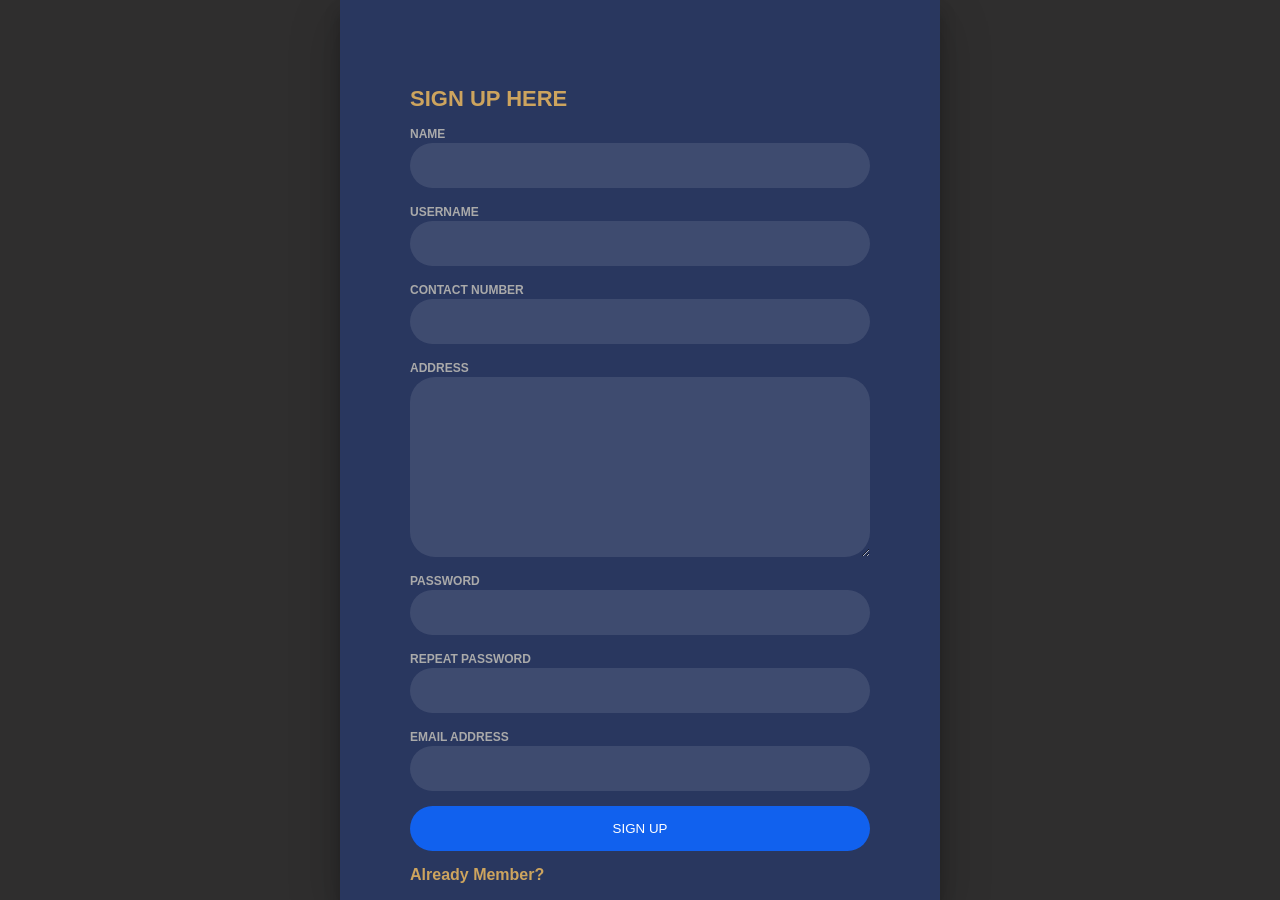
<file: signup.html>
<!DOCTYPE html>
<html lang="en">
<head>
    <meta charset="UTF-8">
    <meta http-equiv="X-UA-Compatible" content="IE=edge">
    <meta name="viewport" content="width=
    , initial-scale=1.0">
    <title>Document</title>
    <style>
        body{
	margin:0;
	color: #cda45e;
	background:#2f2e2e;
	font:600 16px/18px 'Open Sans',sans-serif;
}
*,:after,:before{box-sizing:border-box}
.clearfix:after,.clearfix:before{content:'';display:table}
.clearfix:after{clear:both;display:block}
a{color:inherit;text-decoration:none}

.login-wrap{
	width:100%;
	margin:auto;
	max-width:600px;
	min-height:900px;
	position:relative;
	background:url(https://raw.githubusercontent.com/khadkamhn/day-01-login-form/master/img/bg.jpg) no-repeat center;
	box-shadow:0 12px 15px 0 rgba(0,0,0,.24),0 17px 50px 0 rgba(0,0,0,.19);
}
.login-html{
	width:100%;
	height:100%;
	position:absolute;
	padding:90px 70px 50px 70px;
	background:rgba(40,57,101,.9);
}


.login-html .sign-up,
.login-form .group .check{
	display:none;
}
.login-html .tab,
.login-form .group .label,
.login-form .group .button{
	text-transform:uppercase;
}


.login-html .tab{
	font-size:22px;
	margin-right:15px;
	padding-bottom:5px;
	margin:0 15px 10px 0;
	display:inline-block;
	border-bottom:2px solid transparent;
}

.login-html .sign-up:checked + .tab{
	color:#fff;
	border-color:#1161ee;
}
.login-form{
	min-height:345px;
	position:relative;
	perspective:1000px;
	transform-style:preserve-3d;
}

.login-form .group{
	margin-bottom:15px;
}
.login-form .group .label,
.login-form .group .input,
.login-form .group .button{
	width:100%;
	color:#fff;
	display:block;
}
.login-form .group .input,
.login-form .group .button{
	border:none;
	padding:15px 20px;
	border-radius:25px;
	background:rgba(255,255,255,.1);
}
.login-form .group input[data-type="password"]{
	
	-webkit-text-security:circle;
}

.login-form .group .label{
	color:#aaa;
	font-size:12px;
}
.login-form .group .button{
	background:#1161ee;
}
.login-form .group label .icon{
	width:15px;
	height:15px;
	border-radius:2px;
	position:relative;
	display:inline-block;
	background:rgba(255,255,255,.1);
}


        </style>
</head>
<body>
    <div class="login-wrap">
        <div class="login-html">
            
            <input id="tab-2" type="radio" name="tab" class="sign-up"><label for="tab-2" class="tab">Sign Up Here</label>
            <div class="login-form">
                <div class="sign-up-htm">
                    <div class="group">
                      <label for="name" class="label">Name</label>
                      <input id="name" type="text" class="input">
                      </div>
                      <div class="group">
                          <label for="user" class="label">Username</label>
                          <input id="user" type="text" class="input">
                      </div>

                      <div class="group">
                          <label for="contact" class="label">Contact number</label>
                          <input id="contact" type="phone" class="input">
                      </div>

                                            <div class="group">
                          <label for="address1" class="label">Address</label>
                         <textarea class="input" id="address1" cols="30" rows="10"></textarea> 
                      </div>
                      
                      <div class="group">
                          <label for="pass" class="label">Password</label>
                          <input id="pass" type="password" class="input" data-type="password">
                      </div>
                      <div class="group">
                          <label for="pass" class="label">Repeat Password</label>
                          <input id="pass" type="password" class="input" data-type="password">
                      </div>
                      <div class="group">
                          <label for="pass" class="label">Email Address</label>
                          <input id="pass" type="text" class="input">
                      </div>
                      <div class="group">
                          <input type="submit" class="button" value="Sign Up">
                      </div>
                      <div class="hr"></div>
                      <div class="foot-lnk">
                          <label for="tab-1">Already Member?</a>
                      </div>
                  </div>
              </div>
          </div>
      </div>
</body>
</html>
</file>
<file: assets/css/style.css>
/**
* Template Name: Restaurantly - v3.9.1
* Template URL: https://bootstrapmade.com/restaurantly-restaurant-template/
* Author: BootstrapMade.com
* License: https://bootstrapmade.com/license/
*/

/*--------------------------------------------------------------
# General
--------------------------------------------------------------*/
body {
  font-family: "Open Sans", sans-serif;
  background: #eca10c;
  color: #fff;
}

a {
  color: #cda45e;
  text-decoration: none;
}

a:hover {
  color: #d9ba85;
  text-decoration: none;
}

h1,
h2,
h3,
h4,
h5,
h6 {
  font-family: "Playfair Display", serif;
}

/*--------------------------------------------------------------
# Preloader
--------------------------------------------------------------*/
#preloader {
  position: fixed;
  top: 0;
  left: 0;
  right: 0;
  bottom: 0;
  z-index: 9999;
  overflow: hidden;
  background: #1a1814;
}

#preloader:before {
  content: "";
  position: fixed;
  top: calc(50% - 30px);
  left: calc(50% - 30px);
  border: 6px solid #1a1814;
  border-top-color: #cda45e;
  border-bottom-color: #cda45e;
  border-radius: 50%;
  width: 60px;
  height: 60px;
  -webkit-animation: animate-preloader 1s linear infinite;
  animation: animate-preloader 1s linear infinite;
}

@-webkit-keyframes animate-preloader {
  0% {
    transform: rotate(0deg);
  }

  100% {
    transform: rotate(360deg);
  }
}

@keyframes animate-preloader {
  0% {
    transform: rotate(0deg);
  }

  100% {
    transform: rotate(360deg);
  }
}

/*--------------------------------------------------------------
# Back to top button
--------------------------------------------------------------*/
.back-to-top {
  position: fixed;
  visibility: hidden;
  opacity: 0;
  right: 15px;
  bottom: 15px;
  z-index: 996;
  width: 44px;
  height: 44px;
  border-radius: 50px;
  transition: all 0.4s;
  border: 2px solid #cda45e;
}

.back-to-top i {
  font-size: 28px;
  color: #cda45e;
  line-height: 0;
}

.back-to-top:hover {
  background: #cda45e;
  color: #1a1814;
}

.back-to-top:hover i {
  color: #444444;
}

.back-to-top.active {
  visibility: visible;
  opacity: 1;
}

/*--------------------------------------------------------------
# Disable aos animation delay on mobile devices
--------------------------------------------------------------*/
@media screen and (max-width: 768px) {
  [data-aos-delay] {
    transition-delay: 0 !important;
  }
}

/*--------------------------------------------------------------
# Top Bar
--------------------------------------------------------------*/
#topbar {
  height: 40px;
  font-size: 14px;
  transition: all 0.5s;
  z-index: 996;
}

#topbar.topbar-scrolled {
  top: -40px;
}

#topbar .contact-info i {
  font-style: normal;
  color: #d9ba85;
}

#topbar .contact-info i span {
  padding-left: 5px;
  color: #fff;
}

#topbar .languages ul {
  display: flex;
  flex-wrap: wrap;
  list-style: none;
  padding: 0;
  margin: 0;
  color: #cda45e;
}

#topbar .languages ul a {
  color: white;
}

#topbar .languages ul li+li {
  padding-left: 10px;
}

#topbar .languages ul li+li::before {
  display: inline-block;
  padding-right: 10px;
  color: rgba(255, 255, 255, 0.5);
  content: "/";
}

/*--------------------------------------------------------------
# Header
--------------------------------------------------------------*/
#header {
  background: cornflowerblue;
  border-bottom: 1px solid rgba(12, 11, 9, 0.6);
  transition: all 0.5s;
  z-index: 997;
  padding: 15px 0;
  top: 40px;
}

#header.header-scrolled {
  top: 0;
  background: rgba(0, 0, 0, 0.85);
  border-bottom: 1px solid #37332a;
}

#header .logo {
  font-size: 28px;
  margin: 0;
  padding: 0;
  line-height: 1;
  font-weight: 300;
  letter-spacing: 1px;
  text-transform: uppercase;
  font-family: "Poppins", sans-serif;
}

#header .logo a {
  color: #fff;
}

#header .logo img {
  max-height: 100px;
}

/*--------------------------------------------------------------
# Book a table button Menu
--------------------------------------------------------------*/
.book-a-table-btn {
  margin: 0 0 0 15px;
  border: 2px solid #cda45e;
  color: #fff;
  border-radius: 50px;
  padding: 8px 25px;
  text-transform: uppercase;
  font-size: 13px;
  font-weight: 500;
  letter-spacing: 1px;
  transition: 0.3s;
}

.book-a-table-btn:hover {
  background: #cda45e;
  color: #fff;
}

@media (max-width: 992px) {
  .book-a-table-btn {
    margin: 0 15px 0 0;
    padding: 8px 20px;
  }
}

/*--------------------------------------------------------------
# Navigation Menu
--------------------------------------------------------------*/
/**
* Desktop Navigation 
*/
.navbar {
  padding: 0;
}

.navbar ul {
  margin: 0;
  padding: 0;
  display: flex;
  list-style: none;
  align-items: center;
}

.navbar li {
  position: relative;
}

.navbar a,
.navbar a:focus {
  display: flex;
  align-items: center;
  justify-content: space-between;
  padding: 10px 0 10px 30px;
  color: #fff;
  white-space: nowrap;
  transition: 0.3s;
  font-size: 14px;
}

.navbar a i,
.navbar a:focus i {
  font-size: 12px;
  line-height: 0;
  margin-left: 5px;
}

.navbar a:hover,
.navbar .active,
.navbar .active:focus,
.navbar li:hover>a {
  color: #d9ba85;
}

.navbar .dropdown ul {
  display: block;
  position: absolute;
  left: 14px;
  top: calc(100% + 30px);
  margin: 0;
  padding: 10px 0;
  z-index: 99;
  opacity: 0;
  visibility: hidden;
  background: #fff;
  box-shadow: 0px 0px 30px rgba(127, 137, 161, 0.25);
  transition: 0.3s;
  border-radius: 4px;
}

.navbar .dropdown ul li {
  min-width: 200px;
}

.navbar .dropdown ul a {
  padding: 10px 20px;
  color: #444444;
}

.navbar .dropdown ul a i {
  font-size: 12px;
}

.navbar .dropdown ul a:hover,
.navbar .dropdown ul .active:hover,
.navbar .dropdown ul li:hover>a {
  color: #cda45e;
}

.navbar .dropdown:hover>ul {
  opacity: 1;
  top: 100%;
  visibility: visible;
}

.navbar .dropdown .dropdown ul {
  top: 0;
  left: calc(100% - 30px);
  visibility: hidden;
}

.navbar .dropdown .dropdown:hover>ul {
  opacity: 1;
  top: 0;
  left: 100%;
  visibility: visible;
}

@media (max-width: 1366px) {
  .navbar .dropdown .dropdown ul {
    left: -90%;
  }

  .navbar .dropdown .dropdown:hover>ul {
    left: -100%;
  }
}

/**
* Mobile Navigation 
*/
.mobile-nav-toggle {
  color: #fff;
  font-size: 28px;
  cursor: pointer;
  display: none;
  line-height: 0;
  transition: 0.5s;
}

@media (max-width: 991px) {
  .mobile-nav-toggle {
    display: block;
  }

  .navbar ul {
    display: none;
  }
}

.navbar-mobile {
  position: fixed;
  overflow: hidden;
  top: 0;
  right: 0;
  left: 0;
  bottom: 0;
  background: rgba(0, 0, 0, 0.9);
  transition: 0.3s;
  z-index: 999;
}

.navbar-mobile .mobile-nav-toggle {
  position: absolute;
  top: 15px;
  right: 15px;
}

.navbar-mobile ul {
  display: block;
  position: absolute;
  top: 55px;
  right: 15px;
  bottom: 15px;
  left: 15px;
  padding: 10px 0;
  border-radius: 6px;
  background-color: #fff;
  overflow-y: auto;
  transition: 0.3s;
}

.navbar-mobile a,
.navbar-mobile a:focus {
  padding: 10px 20px;
  font-size: 15px;
  color: #1a1814;
}

.navbar-mobile a:hover,
.navbar-mobile .active,
.navbar-mobile li:hover>a {
  color: #cda45e;
}

.navbar-mobile .getstarted,
.navbar-mobile .getstarted:focus {
  margin: 15px;
}

.navbar-mobile .dropdown ul {
  position: static;
  display: none;
  margin: 10px 20px;
  padding: 10px 0;
  z-index: 99;
  opacity: 1;
  visibility: visible;
  background: #fff;
  box-shadow: 0px 0px 30px rgba(127, 137, 161, 0.25);
}

.navbar-mobile .dropdown ul li {
  min-width: 200px;
}

.navbar-mobile .dropdown ul a {
  padding: 10px 20px;
}

.navbar-mobile .dropdown ul a i {
  font-size: 12px;
}

.navbar-mobile .dropdown ul a:hover,
.navbar-mobile .dropdown ul .active:hover,
.navbar-mobile .dropdown ul li:hover>a {
  color: #cda45e;
}

.navbar-mobile .dropdown>.dropdown-active {
  display: block;
}

/*--------------------------------------------------------------
# Hero Section
--------------------------------------------------------------*/
#hero {
  width: 100%;
  height: 100vh;
  position: relative;
  padding: 0;
}

#hero:before {
  content: "";
  background: rgba(0, 0, 0, 0.5);
  position: absolute;
  bottom: 0;
  top: 0;
  left: 0;
  right: 0;
}

#hero .container {
  padding-top: 110px;
}

@media (max-width: 992px) {
  #hero .container {
    padding-top: 98px;
  }
}

#hero h1 {
  margin: 0;
  font-size: 48px;
  font-weight: 700;
  line-height: 56px;
  color: #fff;
  font-family: "Poppins", sans-serif;
}

#hero h1 span {
  color: #cda45e;
}

#hero h2 {
  color: #eee;
  margin-bottom: 10px 0 0 0;
  font-size: 22px;
}

#hero .btns {
  margin-top: 30px;
}

#hero .btn-menu,
#hero .btn-book {
  font-weight: 600;
  font-size: 13px;
  letter-spacing: 0.5px;
  text-transform: uppercase;
  display: inline-block;
  padding: 12px 30px;
  border-radius: 50px;
  transition: 0.3s;
  line-height: 1;
  color: white;
  border: 2px solid #cda45e;
}

#hero .btn-menu:hover,
#hero .btn-book:hover {
  background: #cda45e;
  color: #fff;
}

#hero .btn-book {
  margin-left: 15px;
}

#hero .play-btn {
  width: 94px;
  height: 94px;
  background: radial-gradient(#cda45e 50%, rgba(205, 164, 94, 0.4) 52%);
  border-radius: 50%;
  display: block;
  position: relative;
  overflow: hidden;
}

#hero .play-btn::after {
  content: "";
  position: absolute;
  left: 50%;
  top: 50%;
  transform: translateX(-40%) translateY(-50%);
  width: 0;
  height: 0;
  border-top: 10px solid transparent;
  border-bottom: 10px solid transparent;
  border-left: 15px solid #fff;
  z-index: 100;
  transition: all 400ms cubic-bezier(0.55, 0.055, 0.675, 0.19);
}

#hero .play-btn::before {
  content: "";
  position: absolute;
  width: 120px;
  height: 120px;
  -webkit-animation-delay: 0s;
  animation-delay: 0s;
  -webkit-animation: pulsate-btn 2s;
  animation: pulsate-btn 2s;
  -webkit-animation-direction: forwards;
  animation-direction: forwards;
  -webkit-animation-iteration-count: infinite;
  animation-iteration-count: infinite;
  -webkit-animation-timing-function: steps;
  animation-timing-function: steps;
  opacity: 1;
  border-radius: 50%;
  border: 5px solid rgba(205, 164, 94, 0.7);
  top: -15%;
  left: -15%;
  background: rgba(198, 16, 0, 0);
}

#hero .play-btn:hover::after {
  border-left: 15px solid #cda45e;
  transform: scale(20);
}

#hero .play-btn:hover::before {
  content: "";
  position: absolute;
  left: 50%;
  top: 50%;
  transform: translateX(-40%) translateY(-50%);
  width: 0;
  height: 0;
  border: none;
  border-top: 10px solid transparent;
  border-bottom: 10px solid transparent;
  border-left: 15px solid #fff;
  z-index: 200;
  -webkit-animation: none;
  animation: none;
  border-radius: 0;
}

@media (min-width: 1024px) {
  #hero {
    background-attachment: fixed;
  }
}

@media (max-width: 992px) {
  #hero .play-btn {
    margin-top: 30px;
  }
}

@media (max-height: 500px) {
  #hero {
    height: auto;
  }

  #hero .container {
    padding-top: 130px;
    padding-bottom: 60px;
  }
}

@media (max-width: 768px) {
  #hero h1 {
    font-size: 28px;
    line-height: 36px;
  }

  #hero h2 {
    font-size: 18px;
    line-height: 24px;
  }
}

@-webkit-keyframes pulsate-btn {
  0% {
    transform: scale(0.6, 0.6);
    opacity: 1;
  }

  100% {
    transform: scale(1, 1);
    opacity: 0;
  }
}

@keyframes pulsate-btn {
  0% {
    transform: scale(0.6, 0.6);
    opacity: 1;
  }

  100% {
    transform: scale(1, 1);
    opacity: 0;
  }
}

/*--------------------------------------------------------------
# Sections General
--------------------------------------------------------------*/
section {
  padding: 60px 0;
  overflow: hidden;
}

.section-bg {
  background-color: #1a1814;
}

.section-title {
  padding-bottom: 40px;
}

.section-title h2 {
  font-size: 14px;
  font-weight: 500;
  padding: 0;
  line-height: 1px;
  margin: 0 0 5px 0;
  letter-spacing: 2px;
  text-transform: uppercase;
  color: #aaaaaa;
  font-family: "Poppins", sans-serif;
}

.section-title h2::after {
  content: "";
  width: 120px;
  height: 1px;
  display: inline-block;
  background: rgba(255, 255, 255, 0.2);
  margin: 4px 10px;
}

.section-title p {
  margin: 0;
  margin: 0;
  font-size: 36px;
  font-weight: 700;
  font-family: "Playfair Display", serif;
  color: #cda45e;
}

/*--------------------------------------------------------------
# About
--------------------------------------------------------------*/
.breadcrumbs {
  padding: 15px 0;
  background: #1d1b16;
  margin-top: 110px;
}

@media (max-width: 992px) {
  .breadcrumbs {
    margin-top: 98px;
  }
}

.breadcrumbs h2 {
  font-size: 26px;
  font-weight: 300;
}

.breadcrumbs ol {
  display: flex;
  flex-wrap: wrap;
  list-style: none;
  padding: 0;
  margin: 0;
  font-size: 14px;
}

.breadcrumbs ol li+li {
  padding-left: 10px;
}

.breadcrumbs ol li+li::before {
  display: inline-block;
  padding-right: 10px;
  color: #37332a;
  content: "/";
}

@media (max-width: 768px) {
  .breadcrumbs .d-flex {
    display: block !important;
  }

  .breadcrumbs ol {
    display: block;
  }

  .breadcrumbs ol li {
    display: inline-block;
  }
}

/*--------------------------------------------------------------
# About
--------------------------------------------------------------*/
.about {
  background-size: cover;
  position: relative;
  padding: 80px 0;
}

.about:before {
  content: "";
  background: rgba(0, 0, 0, 0.8);
  position: absolute;
  bottom: 0;
  top: 0;
  left: 0;
  right: 0;
}

.about .about-img {
  position: relative;
  transition: 0.5s;
}

.about .about-img img {
  max-width: 100%;
  border: 4px solid rgba(255, 255, 255, 0.2);
  position: relative;
}

.about .about-img::before {
  position: absolute;
  left: 20px;
  top: 20px;
  width: 60px;
  height: 60px;
  z-index: 1;
  content: "";
  border-left: 5px solid #cda45e;
  border-top: 5px solid #cda45e;
  transition: 0.5s;
}

.about .about-img::after {
  position: absolute;
  right: 20px;
  bottom: 20px;
  width: 60px;
  height: 60px;
  z-index: 2;
  content: "";
  border-right: 5px solid #cda45e;
  border-bottom: 5px solid #cda45e;
  transition: 0.5s;
}

.about .about-img:hover {
  transform: scale(1.03);
}

.about .about-img:hover::before {
  left: 10px;
  top: 10px;
}

.about .about-img:hover::after {
  right: 10px;
  bottom: 10px;
}

.about .content h3 {
  font-weight: 600;
  font-size: 26px;
}

.about .content ul {
  list-style: none;
  padding: 0;
}

.about .content ul li {
  padding-bottom: 10px;
}

.about .content ul i {
  font-size: 20px;
  padding-right: 4px;
  color: #cda45e;
}

.about .content p:last-child {
  margin-bottom: 0;
}

@media (min-width: 1024px) {
  .about {
    background-attachment: fixed;
  }
}

/*--------------------------------------------------------------
# Why Us
--------------------------------------------------------------*/
.why-us .box {
  padding: 50px 30px;
  box-shadow: 0px 2px 15px rgba(0, 0, 0, 0.1);
  transition: all ease-in-out 0.3s;
  background: #1a1814;
}

.why-us .box span {
  display: block;
  font-size: 28px;
  font-weight: 700;
  color: #cda45e;
}

.why-us .box h4 {
  font-size: 24px;
  font-weight: 600;
  padding: 0;
  margin: 20px 0;
  color: rgba(255, 255, 255, 0.8);
}

.why-us .box p {
  color: #aaaaaa;
  font-size: 15px;
  margin: 0;
  padding: 0;
}

.why-us .box:hover {
  background: #cda45e;
  padding: 30px 30px 70px 30px;
  box-shadow: 10px 15px 30px rgba(0, 0, 0, 0.18);
}

.why-us .box:hover span,
.why-us .box:hover h4,
.why-us .box:hover p {
  color: #fff;
}

/*--------------------------------------------------------------
# Menu Section
--------------------------------------------------------------*/
.menu #menu-flters {
  padding: 0;
  margin: 0 auto 0 auto;
  list-style: none;
  text-align: center;
  border-radius: 50px;
}

.menu #menu-flters li {
  cursor: pointer;
  display: inline-block;
  padding: 8px 12px 10px 12px;
  font-size: 16px;
  font-weight: 500;
  line-height: 1;
  color: #fff;
  margin-bottom: 10px;
  transition: all ease-in-out 0.3s;
  border-radius: 50px;
  font-family: "Playfair Display", serif;
}

.menu #menu-flters li:hover,
.menu #menu-flters li.filter-active {
  color: #cda45e;
}

.menu #menu-flters li:last-child {
  margin-right: 0;
}

.menu .menu-item {
  margin-top: 50px;
}

.menu .menu-img {
  width: 70px;
  border-radius: 50%;
  float: left;
  border: 5px solid rgba(255, 255, 255, 0.2);
}

.menu .menu-content {
  margin-left: 85px;
  overflow: hidden;
  display: flex;
  justify-content: space-between;
  position: relative;
}

.menu .menu-content::after {
  content: "......................................................................""....................................................................""....................................................................";
  position: absolute;
  left: 20px;
  right: 0;
  top: -4px;
  z-index: 1;
  color: #bab3a6;
  font-family: Arial, "Helvetica Neue", Helvetica, sans-serif;
}

.menu .menu-content a {
  padding-right: 10px;
  background: #1a1814;
  position: relative;
  z-index: 3;
  font-weight: 700;
  color: white;
  transition: 0.3s;
}

.menu .menu-content a:hover {
  color: #cda45e;
}

.menu .menu-content span {
  background: #1a1814;
  position: relative;
  z-index: 3;
  padding: 0 10px;
  font-weight: 600;
  color: #cda45e;
}

.menu .menu-ingredients {
  margin-left: 85px;
  font-style: italic;
  font-size: 14px;
  font-family: "Poppins", sans-serif;
  color: rgba(255, 255, 255, 0.5);
}

/*--------------------------------------------------------------
# Specials
--------------------------------------------------------------*/
.specials {
  overflow: hidden;
}

.specials .nav-tabs {
  border: 0;
}

.specials .nav-link {
  border: 0;
  padding: 12px 15px;
  transition: 0.3s;
  color: #fff;
  border-radius: 0;
  border-right: 2px solid #cda45e;
  font-weight: 600;
  font-size: 15px;
}

.specials .nav-link:hover {
  color: #cda45e;
}

.specials .nav-link.active {
  color: #1a1814;
  background: #cda45e;
  border-color: #cda45e;
}

.specials .nav-link:hover {
  border-color: #cda45e;
}

.specials .tab-pane.active {
  -webkit-animation: fadeIn 0.5s ease-out;
  animation: fadeIn 0.5s ease-out;
}

.specials .details h3 {
  font-size: 26px;
  font-weight: 600;
  margin-bottom: 20px;
  color: #fff;
}

.specials .details p {
  color: #aaaaaa;
}

.specials .details p:last-child {
  margin-bottom: 0;
}

@media (max-width: 992px) {
  .specials .nav-link {
    border: 0;
    padding: 15px;
  }
}

/*--------------------------------------------------------------
# Events
--------------------------------------------------------------*/
.events {
  background: url(../img/event.jpg) center center no-repeat;
  background-size: cover;
  position: relative;
}

.events::before {
  content: "";
  background-color: rgba(0, 0, 0, 0.8);
  position: absolute;
  top: 0;
  right: 0;
  left: 0;
  bottom: 0;
}

.events .section-title h2 {
  color: #fff;
}

.events .container {
  position: relative;
}

@media (min-width: 1024px) {
  .events {
    background-attachment: fixed;
  }
}

.events .events-carousel {
  background: rgba(255, 255, 255, 0.08);
  padding: 30px;
}

.events .event-item {
  color: #fff;
}

.events .event-item h3 {
  font-weight: 600;
  font-size: 26px;
  color: #cda45e;
}

.events .event-item .price {
  font-size: 26px;
  font-family: "Open Sans", sans-serif;
  font-weight: 700;
  margin-bottom: 15px;
}

.events .event-item .price span {
  border-bottom: 2px solid #cda45e;
}

.events .event-item ul {
  list-style: none;
  padding: 0;
}

.events .event-item ul li {
  padding-bottom: 10px;
}

.events .event-item ul i {
  font-size: 20px;
  padding-right: 4px;
  color: #cda45e;
}

.events .event-item p:last-child {
  margin-bottom: 0;
}

.events .swiper-pagination {
  margin-top: 30px;
  position: relative;
}

.events .swiper-pagination .swiper-pagination-bullet {
  width: 12px;
  height: 12px;
  background-color: rgba(255, 255, 255, 0.4);
  opacity: 1;
}

.events .swiper-pagination .swiper-pagination-bullet-active {
  background-color: #cda45e;
}

/*--------------------------------------------------------------
# Book A Table
--------------------------------------------------------------*/
.book-a-table .php-email-form {
  width: 100%;
}

.book-a-table .php-email-form .form-group {
  padding-bottom: 8px;
}

.book-a-table .php-email-form .validate {
  display: none;
  color: red;
  margin: 0 0 15px 0;
  font-weight: 400;
  font-size: 13px;
}

.book-a-table .php-email-form .error-message {
  display: none;
  color: #fff;
  background: #ed3c0d;
  text-align: left;
  padding: 15px;
  font-weight: 600;
}

.book-a-table .php-email-form .error-message br+br {
  margin-top: 25px;
}

.book-a-table .php-email-form .sent-message {
  display: none;
  color: #fff;
  background: #18d26e;
  text-align: center;
  padding: 15px;
  font-weight: 600;
}

.book-a-table .php-email-form .loading {
  display: none;
  text-align: center;
  padding: 15px;
}

.book-a-table .php-email-form .loading:before {
  content: "";
  display: inline-block;
  border-radius: 50%;
  width: 24px;
  height: 24px;
  margin: 0 10px -6px 0;
  border: 3px solid #cda45e;
  border-top-color: #1a1814;
  -webkit-animation: animate-loading 1s linear infinite;
  animation: animate-loading 1s linear infinite;
}

.book-a-table .php-email-form input,
.book-a-table .php-email-form textarea {
  border-radius: 0;
  box-shadow: none;
  font-size: 14px;
  background: #0c0b09;
  border-color: #625b4b;
  color: white;
}

.book-a-table .php-email-form input::-moz-placeholder,
.book-a-table .php-email-form textarea::-moz-placeholder {
  color: #a49b89;
}

.book-a-table .php-email-form input::placeholder,
.book-a-table .php-email-form textarea::placeholder {
  color: #a49b89;
}

.book-a-table .php-email-form input:focus,
.book-a-table .php-email-form textarea:focus {
  border-color: #cda45e;
}

.book-a-table .php-email-form input {
  height: 44px;
}

.book-a-table .php-email-form textarea {
  padding: 10px 12px;
}

.book-a-table .php-email-form button[type=submit] {
  background: #cda45e;
  border: 0;
  padding: 10px 35px;
  color: #fff;
  transition: 0.4s;
  border-radius: 50px;
}

.book-a-table .php-email-form button[type=submit]:hover {
  background: #d3af71;
}

/*--------------------------------------------------------------
# Testimonials
--------------------------------------------------------------*/
.testimonials .testimonials-carousel,
.testimonials .testimonials-slider {
  overflow: hidden;
}

.testimonials .testimonial-item {
  box-sizing: content-box;
  min-height: 320px;
}

.testimonials .testimonial-item .testimonial-img {
  width: 100px;
  border-radius: 50%;
  margin: -40px 0 0 40px;
  position: relative;
  z-index: 2;
  border: 6px solid rgba(255, 255, 255, 0.2);
}

.testimonials .testimonial-item h3 {
  font-size: 18px;
  font-weight: bold;
  margin: 10px 0 5px 45px;
  color: white;
}

.testimonials .testimonial-item h4 {
  font-size: 14px;
  color: rgba(255, 255, 255, 0.6);
  margin: 0 0 0 45px;
}

.testimonials .testimonial-item .quote-icon-left,
.testimonials .testimonial-item .quote-icon-right {
  color: #d3af71;
  font-size: 26px;
}

.testimonials .testimonial-item .quote-icon-left {
  display: inline-block;
  left: -5px;
  position: relative;
}

.testimonials .testimonial-item .quote-icon-right {
  display: inline-block;
  right: -5px;
  position: relative;
  top: 10px;
}

.testimonials .testimonial-item p {
  font-style: italic;
  margin: 0 15px 0 15px;
  padding: 20px 20px 60px 20px;
  background: #26231d;
  position: relative;
  border-radius: 6px;
  position: relative;
  z-index: 1;
}

.testimonials .swiper-pagination {
  margin-top: 30px;
  position: relative;
}

.testimonials .swiper-pagination .swiper-pagination-bullet {
  width: 12px;
  height: 12px;
  background-color: rgba(255, 255, 255, 0.4);
  opacity: 1;
}

.testimonials .swiper-pagination .swiper-pagination-bullet-active {
  background-color: #cda45e;
}

/*--------------------------------------------------------------
# Gallery
--------------------------------------------------------------*/
.gallery .gallery-item {
  overflow: hidden;
  border-right: 3px solid #454035;
  border-bottom: 3px solid #454035;
}

.gallery .gallery-item img {
  transition: all ease-in-out 0.4s;
}

.gallery .gallery-item:hover img {
  transform: scale(1.1);
}

/*--------------------------------------------------------------
# Chefs
--------------------------------------------------------------*/
.chefs .member {
  text-align: center;
  margin-bottom: 20px;
  background: #343a40;
  position: relative;
  overflow: hidden;
}

.chefs .member .member-info {
  opacity: 0;
  position: absolute;
  bottom: 0;
  top: 0;
  left: 0;
  right: 0;
  transition: 0.2s;
}

.chefs .member .member-info-content {
  position: absolute;
  left: 0;
  right: 0;
  bottom: 10px;
  transition: bottom 0.4s;
}

.chefs .member .member-info-content h4 {
  font-weight: 700;
  margin-bottom: 2px;
  font-size: 18px;
  color: #fff;
}

.chefs .member .member-info-content span {
  font-style: italic;
  display: block;
  font-size: 13px;
  color: #fff;
}

.chefs .member .social {
  position: absolute;
  left: 0;
  bottom: -38px;
  right: 0;
  height: 48px;
  transition: bottom ease-in-out 0.4s;
  text-align: center;
}

.chefs .member .social a {
  transition: color 0.3s;
  color: #fff;
  margin: 0 10px;
  display: inline-block;
}

.chefs .member .social a:hover {
  color: #cda45e;
}

.chefs .member .social i {
  font-size: 18px;
  margin: 0 2px;
}

.chefs .member:hover .member-info {
  background: linear-gradient(0deg, rgba(0, 0, 0, 0.9) 0%, rgba(0, 0, 0, 0.8) 20%, rgba(0, 212, 255, 0) 100%);
  opacity: 1;
  transition: 0.4s;
}

.chefs .member:hover .member-info-content {
  bottom: 60px;
  transition: bottom 0.4s;
}

.chefs .member:hover .social {
  bottom: 0;
  transition: bottom ease-in-out 0.4s;
}

/*--------------------------------------------------------------
# Contact
--------------------------------------------------------------*/
.contact .info {
  width: 100%;
}

.contact .info i {
  font-size: 20px;
  float: left;
  width: 44px;
  height: 44px;
  background: #cda45e;
  display: flex;
  justify-content: center;
  align-items: center;
  border-radius: 50px;
  transition: all 0.3s ease-in-out;
}

.contact .info h4 {
  padding: 0 0 0 60px;
  font-size: 18px;
  font-weight: 500;
  margin-bottom: 5px;
  font-family: "Poppins", sans-serif;
}

.contact .info p {
  padding: 0 0 0 60px;
  margin-bottom: 0;
  font-size: 14px;
  color: #bab3a6;
}

.contact .info .open-hours,
.contact .info .email,
.contact .info .phone {
  margin-top: 40px;
}

.contact .php-email-form {
  width: 100%;
}

.contact .php-email-form .form-group {
  padding-bottom: 8px;
}

.contact .php-email-form .validate {
  display: none;
  color: red;
  margin: 0 0 15px 0;
  font-weight: 400;
  font-size: 13px;
}

.contact .php-email-form .error-message {
  display: none;
  color: #fff;
  background: #ed3c0d;
  text-align: center;
  padding: 15px;
  font-weight: 600;
}

.contact .php-email-form .sent-message {
  display: none;
  color: #fff;
  background: #18d26e;
  text-align: center;
  padding: 15px;
  font-weight: 600;
}

.contact .php-email-form .loading {
  display: none;
  text-align: center;
  padding: 15px;
}

.contact .php-email-form .loading:before {
  content: "";
  display: inline-block;
  border-radius: 50%;
  width: 24px;
  height: 24px;
  margin: 0 10px -6px 0;
  border: 3px solid #cda45e;
  border-top-color: #1a1814;
  -webkit-animation: animate-loading 1s linear infinite;
  animation: animate-loading 1s linear infinite;
}

.contact .php-email-form input,
.contact .php-email-form textarea {
  border-radius: 0;
  box-shadow: none;
  font-size: 14px;
  background: #0c0b09;
  border-color: #625b4b;
  color: white;
}

.contact .php-email-form input::-moz-placeholder,
.contact .php-email-form textarea::-moz-placeholder {
  color: #a49b89;
}

.contact .php-email-form input::placeholder,
.contact .php-email-form textarea::placeholder {
  color: #a49b89;
}

.contact .php-email-form input:focus,
.contact .php-email-form textarea:focus {
  border-color: #cda45e;
}

.contact .php-email-form input {
  height: 44px;
}

.contact .php-email-form textarea {
  padding: 10px 12px;
}

.contact .php-email-form button[type=submit] {
  background: #cda45e;
  border: 0;
  padding: 10px 35px;
  color: #fff;
  transition: 0.4s;
  border-radius: 50px;
}

.contact .php-email-form button[type=submit]:hover {
  background: #d3af71;
}

@-webkit-keyframes animate-loading {
  0% {
    transform: rotate(0deg);
  }

  100% {
    transform: rotate(360deg);
  }
}

@keyframes animate-loading {
  0% {
    transform: rotate(0deg);
  }

  100% {
    transform: rotate(360deg);
  }
}

/*--------------------------------------------------------------
# Footer
--------------------------------------------------------------*/
#footer {
  background: black;
  padding: 0 0 30px 0;
  color: #fff;
  font-size: 14px;
}

#footer .footer-top {
  background: #0c0b09;
  border-top: 1px solid #37332a;
  border-bottom: 1px solid #28251f;
  padding: 60px 0 30px 0;
}

#footer .footer-top .footer-info {
  margin-bottom: 30px;
}

#footer .footer-top .footer-info h3 {
  font-size: 24px;
  margin: 0 0 20px 0;
  padding: 2px 0 2px 0;
  line-height: 1;
  font-weight: 300;
  text-transform: uppercase;
  font-family: "Poppins", sans-serif;
}

#footer .footer-top .footer-info p {
  font-size: 14px;
  line-height: 24px;
  margin-bottom: 0;
  font-family: "Playfair Display", serif;
  color: #fff;
}

#footer .footer-top .social-links a {
  font-size: 18px;
  display: inline-block;
  background: #28251f;
  color: #fff;
  line-height: 1;
  padding: 8px 0;
  margin-right: 4px;
  border-radius: 50%;
  text-align: center;
  width: 36px;
  height: 36px;
  transition: 0.3s;
}

#footer .footer-top .social-links a:hover {
  background: #cda45e;
  color: #fff;
  text-decoration: none;
}

#footer .footer-top h4 {
  font-size: 16px;
  font-weight: 600;
  color: #fff;
  position: relative;
  padding-bottom: 12px;
}

#footer .footer-top .footer-links {
  margin-bottom: 30px;
}

#footer .footer-top .footer-links ul {
  list-style: none;
  padding: 0;
  margin: 0;
}

#footer .footer-top .footer-links ul i {
  padding-right: 2px;
  color: #cda45e;
  font-size: 18px;
  line-height: 1;
}

#footer .footer-top .footer-links ul li {
  padding: 10px 0;
  display: flex;
  align-items: center;
}

#footer .footer-top .footer-links ul li:first-child {
  padding-top: 0;
}

#footer .footer-top .footer-links ul a {
  color: #fff;
  transition: 0.3s;
  display: inline-block;
  line-height: 1;
}

#footer .footer-top .footer-links ul a:hover {
  color: #cda45e;
}

#footer .footer-top .footer-newsletter form {
  margin-top: 30px;
  background: #28251f;
  padding: 6px 10px;
  position: relative;
  border-radius: 50px;
  border: 1px solid #454035;
}

#footer .footer-top .footer-newsletter form input[type=email] {
  border: 0;
  padding: 4px;
  width: calc(100% - 110px);
  background: #28251f;
  color: white;
}

#footer .footer-top .footer-newsletter form input[type=submit] {
  position: absolute;
  top: -1px;
  right: -1px;
  bottom: -1px;
  border: 0;
  background: none;
  font-size: 16px;
  padding: 0 20px 2px 20px;
  background: #cda45e;
  color: #fff;
  transition: 0.3s;
  border-radius: 50px;
}

#footer .footer-top .footer-newsletter form input[type=submit]:hover {
  background: #d3af71;
}

#footer .copyright {
  text-align: center;
  padding-top: 30px;
}

#footer .credits {
  padding-top: 10px;
  text-align: center;
  font-size: 13px;
  color: #fff;
}
</file>
